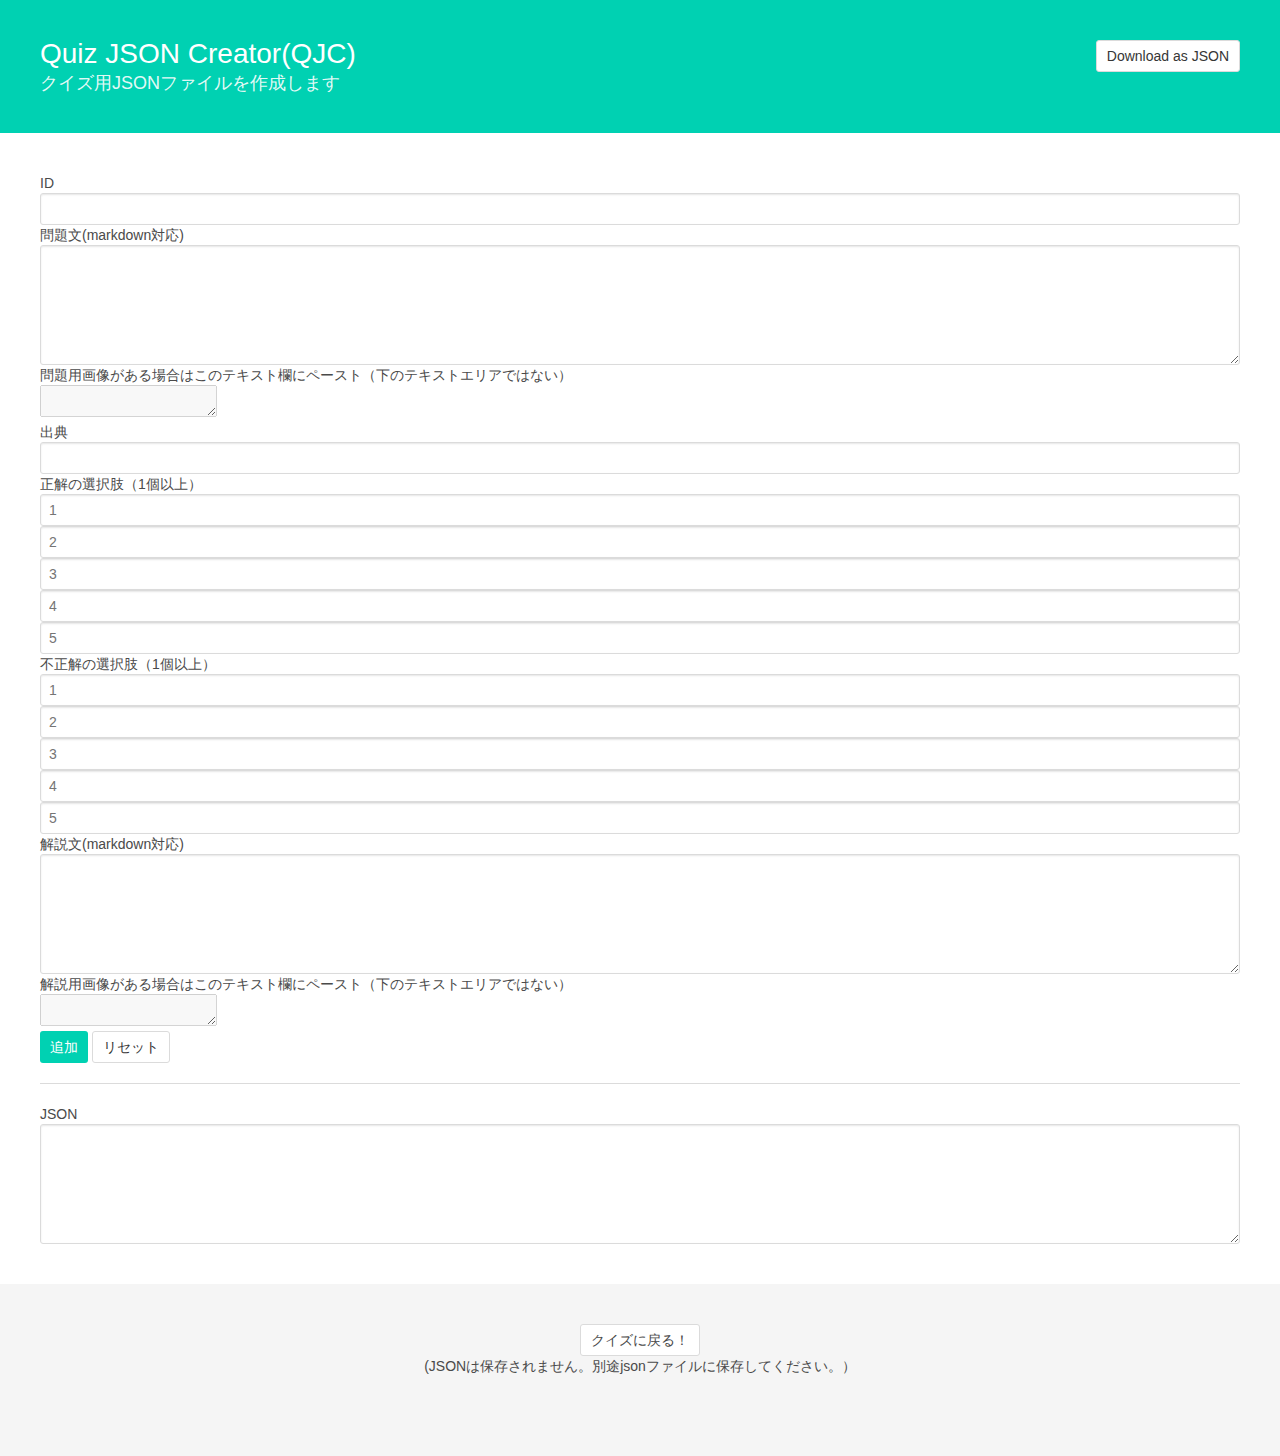
<file: qjc.html>
<!DOCTYPE html>
<html lang="en">

<head>
  <meta charset="UTF-8">
  <title>QJC</title>
  <link rel="stylesheet" href="css/bulma.css">
  <link rel="stylesheet" href="css/toastr.min.css">
  <link rel="stylesheet" href="css/style.css">
</head>

<body>

  <div id="qjc">

    <section class="hero is-primary">
      <div class="hero-body">
        <div class="container">
          <div class="columns">
            <div class="column">
              <h1 class="title">Quiz JSON Creator(QJC)</h1>
              <h2 class="subtitle">クイズ用JSONファイルを作成します</h2>
            </div>
            <div class="column has-text-right">
              <a href="" class="button">Download as JSON</a>
            </div>
          </div>
        </div>
      </div>
    </section>

    <section class="section">
      <div class="container">
        <h3>ID</h3>
        <input class="input" type="text" v-model="id" id="id">
        <h3>問題文(markdown対応)</h3>
        <textarea class="textarea" v-model="problemText" class="mdtext"></textarea>
        <div contenteditable="true" width="50px" height="50px" @paste="pasteImage('problem', $event)">
          問題用画像がある場合はこのテキスト欄にペースト（下のテキストエリアではない）
        </div>
        <textarea v-model="problemImage" disabled></textarea>
        <h3>出典</h3>
        <input class="input" type="text" v-model="reference">
        <h3>正解の選択肢（1個以上）</h3>
        <input class="input" type="text" v-model="correct1" placeholder="1">
        <input class="input" type="text" v-model="correct2" placeholder="2">
        <input class="input" type="text" v-model="correct3" placeholder="3">
        <input class="input" type="text" v-model="correct4" placeholder="4">
        <input class="input" type="text" v-model="correct5" placeholder="5">
        <h3>不正解の選択肢（1個以上）</h3>
        <input class="input" type="text" v-model="incorrect1" placeholder="1">
        <input class="input" type="text" v-model="incorrect2" placeholder="2">
        <input class="input" type="text" v-model="incorrect3" placeholder="3">
        <input class="input" type="text" v-model="incorrect4" placeholder="4">
        <input class="input" type="text" v-model="incorrect5" placeholder="5">
        <h3>解説文(markdown対応)</h3>
        <textarea class="textarea" v-model="answerText" class="mdtext"></textarea>
        <div contenteditable="true" width="50px" height="50px" @paste="pasteImage('answer', $event)">
          解説用画像がある場合はこのテキスト欄にペースト（下のテキストエリアではない）
        </div>
        <textarea v-model="answerImage" disabled></textarea>
        <div>
          <a class="button is-primary" @click="addQuiz">追加</a>
          <a class="button" @click="resetInput">リセット</a>
        </div>
        <hr>
        <div>
          <h3>JSON</h3>
          <textarea class="textarea" v-model="output"></textarea>
        </div>
      </div>
    </section>

    <footer class="footer">
      <div class="container">
        <div class="content has-text-centered">
          <a class="button" href="index.html">クイズに戻る！</a> <br>(JSONは保存されません。別途jsonファイルに保存してください。）
        </div>
      </div>
    </footer>

  </div>
  <script src="lib/vue.min.js"></script>
  <script src="lib/jquery.min.js"></script>
  <script src="lib/toastr.min.js"></script>
  <script src="scripts/qjc.js"></script>
</body>

</html>
</file>
<file: css/style.css>
[v-cloak] {display: none;}

.mdtext {
  width: 50%;
  height: 6rem;
}

#answerButton {
  width:200px;
  font-size:24px;
  font-weight:bold;
  text-decoration:none;
  display:block;
  text-align:center;
  padding:8px 0 10px;
  color:#fff;
  background-color:#60b1eb;
  border-radius:16px;
}

#answerButton:hover {
  background-color: #fe1e2e;
}

#answerButton:disabled {
  background-color: #cccccc;
}

.fade-transition {
  transition: all 1s ease;
}

.fade-enter, .fade-leave{
  opacity: 0;
}

.dot-list {
  list-style-type: circle;
}
</file>
